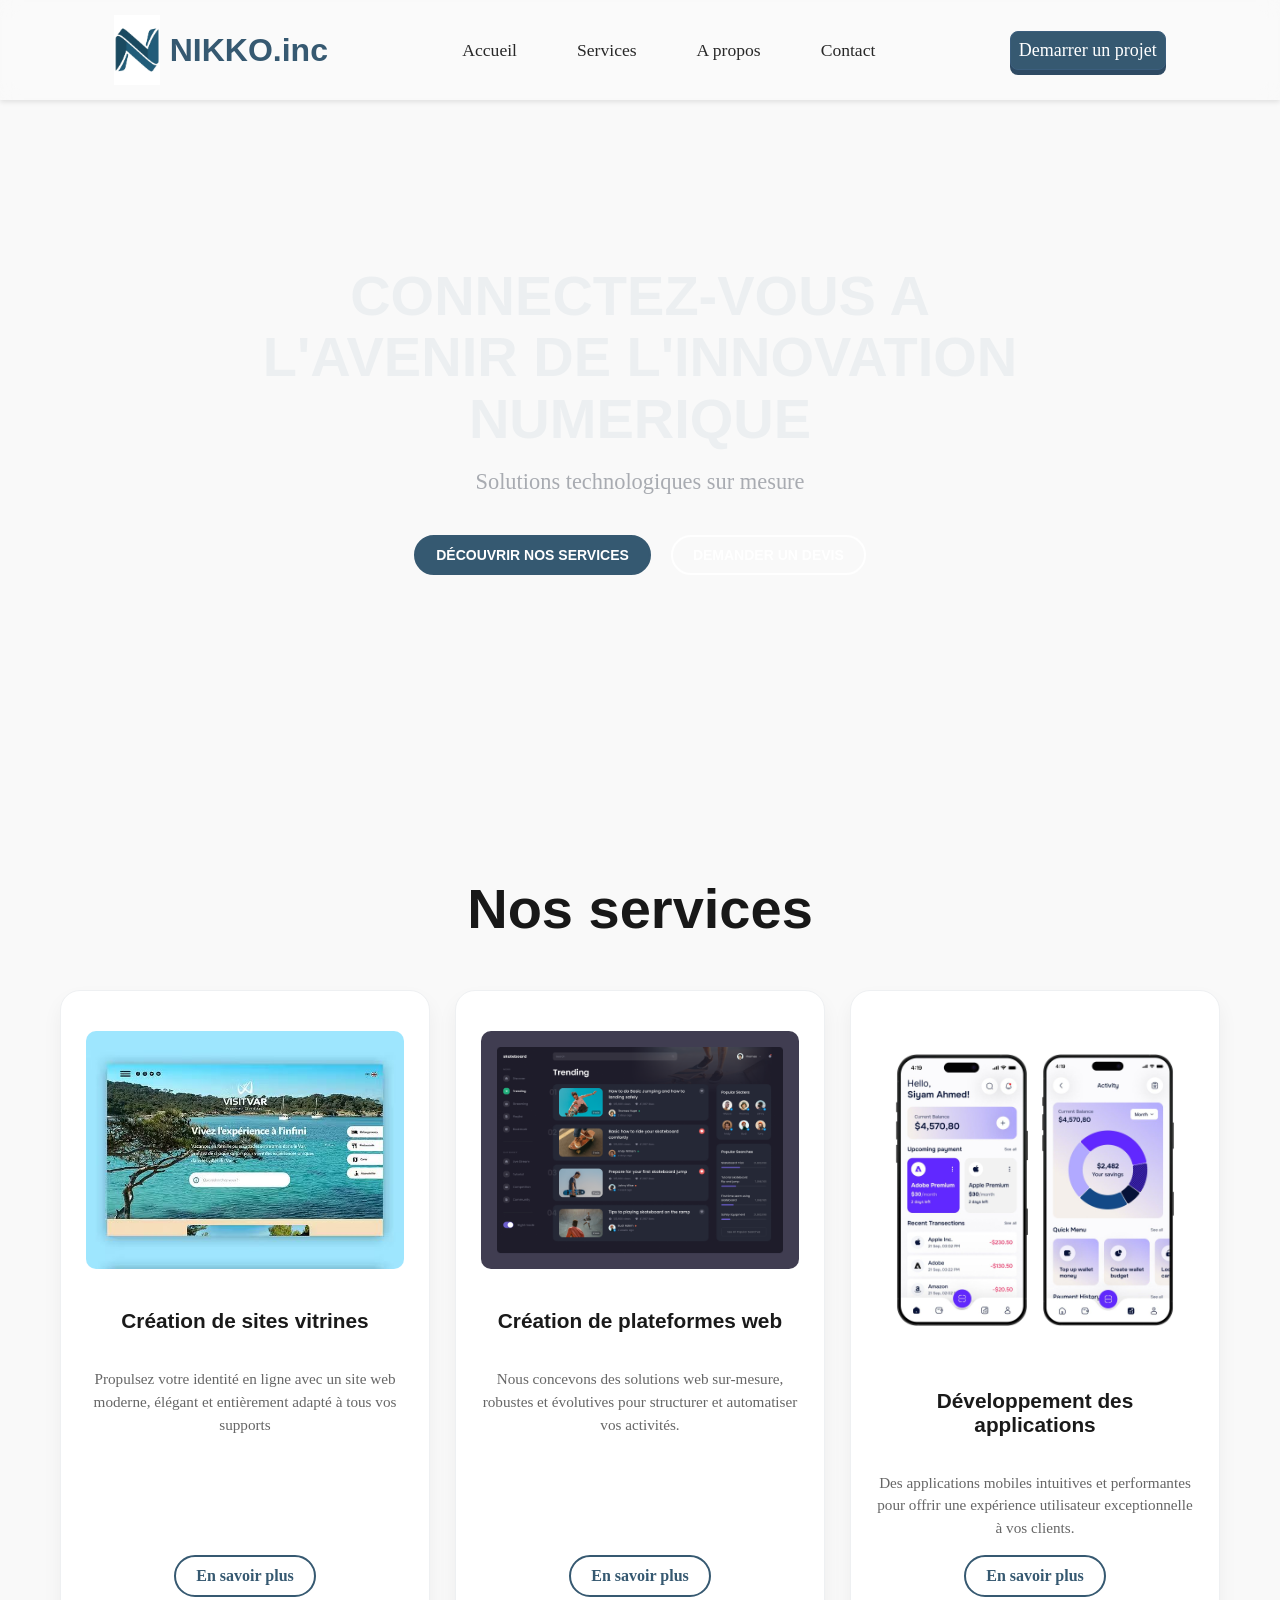
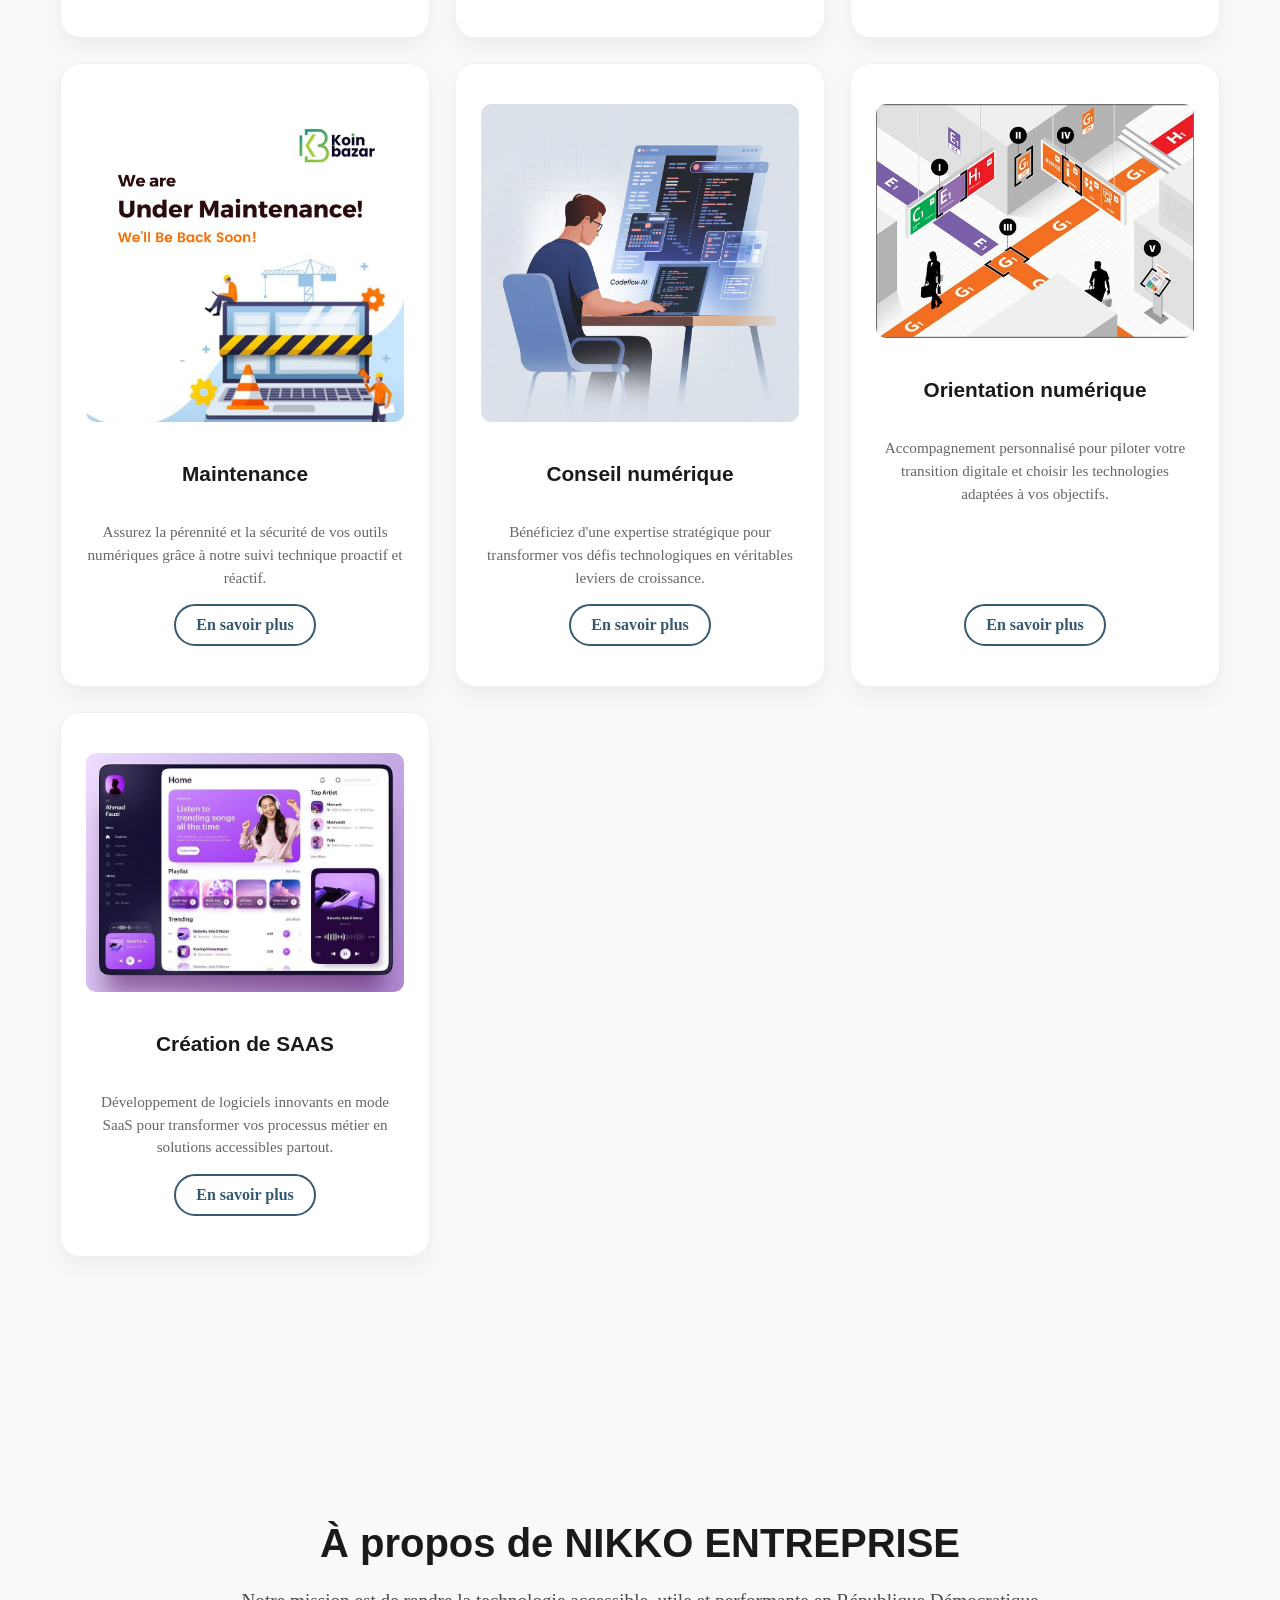
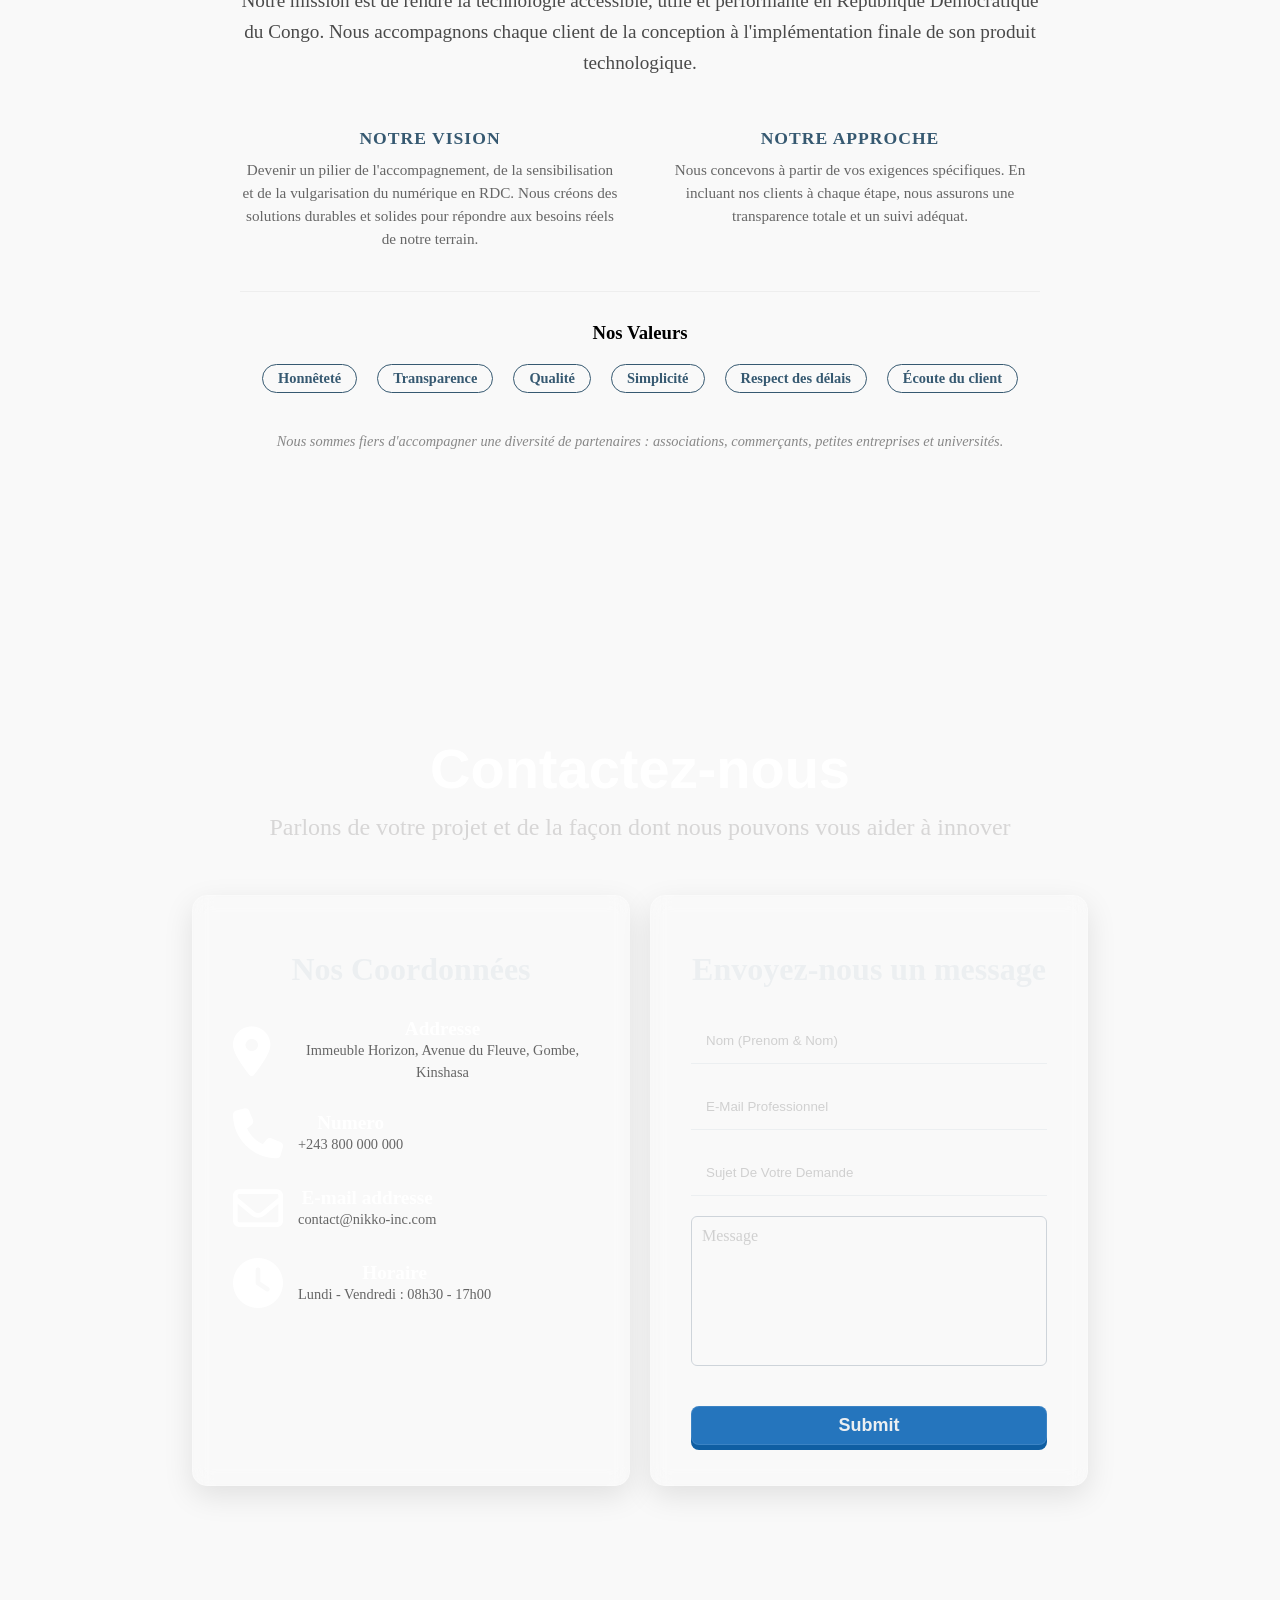
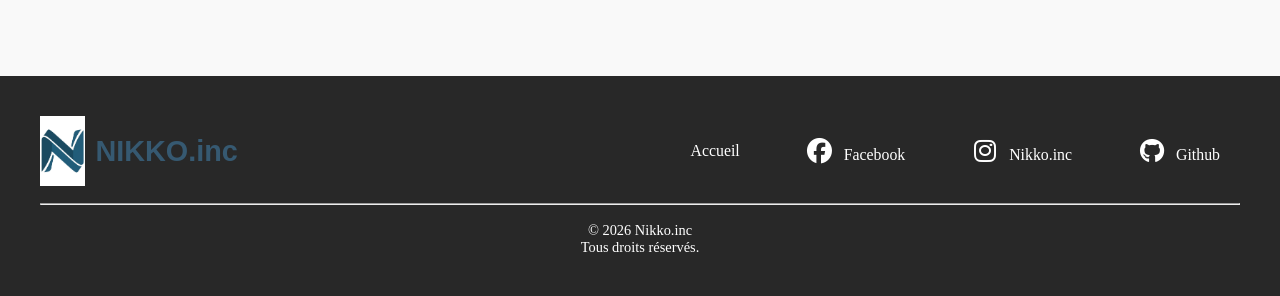
<file: index.html>
<!DOCTYPE html>
<html lang="fr">
<head>
    <meta charset="UTF-8">
    <meta name="viewport" content="width=device-width, initial-scale=1.0">
    <link rel="stylesheet" href="https://cdnjs.cloudflare.com/ajax/libs/font-awesome/6.5.0/css/all.min.css">
    <link rel="stylesheet" href="style.css">
    <title>Nikko.inc</title>
</head>
<body>
    <header>
        <div class="logo">
            <img src="images/nikko copy.png" alt="logo NIkko">
            <h2>NIKKO.inc</h2>
        </div>
        <nav class="navigation">
            <ul class="nav-list">
                <li><a href="#accueil">Accueil</a></li>
                <li><a href="#services">Services</a></li>
                <li><a href="#apropos">A propos</a></li>
                <li><a href="#contact">Contact</a></li>
            </ul>
        </nav>
        <a href="#projet" class="btn">Demarrer un projet</a>
    </header>

    <main>
        <section id="accueil" class="accueil">
            <div class="container">
                <h2> CONNECTEZ-VOUS A L'AVENIR DE L'INNOVATION NUMERIQUE </h2>
                <p>Solutions technologiques sur mesure </p>
                <div class="buttons">
                    <a href="#services" class="btn-primary">Découvrir nos services</a>
                    <a href="#contact" class="btn-secondary">Demander un devis</a>
                </div>
            </div>
        </section>

        <section id="services" class="services">
            <h2>Nos services</h2>
            <div class="grid-container">

                <div class="service">
                    <img src="images/vitrine2.jpg" alt="image">
                    <h3>Création de sites vitrines</h3>
                    <p>Propulsez votre identité en ligne avec un site web moderne, élégant et entièrement adapté à tous vos supports</p>
                    <a href="sitevitrine.html">En savoir plus</a>
                </div>

                <div class="service">
                    <img src="images/appli1.png" alt="image">
                    <h3>Création de plateformes web</h3>
                    <p>Nous concevons des solutions web sur-mesure, robustes et évolutives pour structurer et automatiser vos activités.</p>
                    <a href="plateforme.html">En savoir plus</a>
                </div>

                <div class="service">
                    <img src="images/mobile.jpg" alt="image">
                    <h3>Développement des applications</h3>
                    <p>Des applications mobiles intuitives et performantes pour offrir une expérience utilisateur exceptionnelle à vos clients.</p>
                    <a href="application.html">En savoir plus</a>
                </div>

                <div class="service">
                    <img src="images/maintenance1.jpg" alt="image">
                    <h3>Maintenance</h3>
                    <p>Assurez la pérennité et la sécurité de vos outils numériques grâce à notre suivi technique proactif et réactif.</p>
                    <a href="maitenance.html">En savoir plus</a>
                </div>

                <div class="service">
                    <img src="images/numerique.jpg" alt="image">
                    <h3>Conseil numérique</h3>
                    <p>Bénéficiez d'une expertise stratégique pour transformer vos défis technologiques en véritables leviers de croissance.</p>
                    <a href="conseil_num.html">En savoir plus</a>
                </div>

                <div class="service">
                    <img src="images/orientation.jpg" alt="image">
                    <h3>Orientation numérique</h3>
                    <p>Accompagnement personnalisé pour piloter votre transition digitale et choisir les technologies adaptées à vos objectifs.</p>
                    <a href="orientation.html">En savoir plus</a>
                </div>

                <div class="service">
                    <img src="images/saas.jpg" alt="image">
                    <h3>Création de SAAS</h3>
                    <p>Développement de logiciels innovants en mode SaaS pour transformer vos processus métier en solutions accessibles partout.</p>
                    <a href="saas.html">En savoir plus</a>
                </div>
            </div>
        </section>

        <section id="apropos" class="apropos">
            <div class="apropos-container">
                <h2>À propos de NIKKO ENTREPRISE</h2>
                <p class="intro">
                    Notre mission est de rendre la technologie accessible, utile et performante en République Démocratique du Congo. Nous accompagnons chaque client de la conception à l'implémentation finale de son produit technologique.
                </p>
                
                <div class="apropos-grid">
                    <div class="apropos-item">
                        <h3>Notre Vision</h3>
                        <p>Devenir un pilier de l'accompagnement, de la sensibilisation et de la vulgarisation du numérique en RDC. Nous créons des solutions durables et solides pour répondre aux besoins réels de notre terrain.</p>
                    </div>
                    <div class="apropos-item">
                        <h3>Notre Approche</h3>
                        <p>Nous concevons à partir de vos exigences spécifiques. En incluant nos clients à chaque étape, nous assurons une transparence totale et un suivi adéquat.</p>
                    </div>
                </div>

                <div class="valeurs-section">
                    <h3>Nos Valeurs</h3>
                    <ul class="valeurs-list">
                        <li>Honnêteté</li>
                        <li>Transparence </li>
                        <li>Qualité</li>
                        <li>Simplicité</li>
                        <li>Respect des délais</li>
                        <li>Écoute du client</li>
                    </ul>
                </div>
                
                <p class="cible">
                    <em>Nous sommes fiers d'accompagner une diversité de partenaires : associations, commerçants, petites entreprises et universités.</em>
                </p>
            </div>
        </section>

        <section class="contact" id="contact">
            <h2>Contactez-nous</h2>
            <p>Parlons de votre projet et de la façon dont nous pouvons vous aider à innover</p>
            <div class="contact-container">
                <div class="addresse">
                    <h3>Nos Coordonnées</h3>
                    <div class="address-flex"> 

                        <div class="flex">
                            <i class="fa-solid fa-location-dot"></i> 
                            <div>
                                <h4> Addresse</h4>
                                <p>Immeuble Horizon, Avenue du Fleuve, Gombe, Kinshasa</p>
                            </div>
                        </div>
                        <div class="flex">
                            <i class="fa-solid fa-phone"></i>
                            <div>
                                <h4> Numero</h4>
                                <p>+243 800 000 000</p>
                            </div>
                        </div>
                        <div class="flex">
                            <i class="fa-regular fa-envelope"></i>
                            <div>
                                <h4> E-mail addresse</h4>
                                <p>contact@nikko-inc.com</p>
                            </div>
                        </div>
                        <div class="flex">
                            <i class="fa-solid fa-clock"></i>
                            <div>
                                <h4> Horaire</h4>
                                <p>Lundi - Vendredi : 08h30 - 17h00</p>
                            </div>
                        </div>
                    </div>
                </div>
                <div class="form-container">
                    <h3>Envoyez-nous un message</h3>
                    <form action="https://api.web3forms.com/submit" method="POST">
                        <input type="hidden" name="access_key" value="123200fc-d526-494a-8a81-b0dbbecd3354">
                        <!-- Redirection après envoi (Optionnel) -->
                        <input type="hidden" name="redirect" value="https://gabykit.github.io/Nikko/pages/confirm.html">

                        <!-- Champ Honeypot : Masqué aux humains via CSS -->
                        <input type="checkbox" name="botcheck" class="hidden" style="display: none;">

                        <input type="text" name="name" placeholder="Nom (Prenom & Nom)" required>
                        <input type="email" name="email" placeholder="E-mail professionnel" required>
                        <input type="text" name="sujet" placeholder="Sujet de votre demande " required>
                        <textarea name="message" id="message" placeholder="message"></textarea>
                        <button type="submit">Submit</button>
                    </form>
                </div>
            </div>

        </section>

        <section id="projet" class="projet">

        </section>
    </main>

    <footer>
        <div class="footer-container">
            <div class="logo">
                <img src="images/nikko copy.png" alt="logo NIkko">
                <h2>NIKKO.inc</h2>
            </div>
            <nav class="navigation-footer">
                <ul class="navfoot">
                    <li><a href="#accueil">Accueil</a></li>
                    <li><a href="#"><i class="fa-brands fa-facebook"></i> Facebook</a></li>
                    <li><a href="#"><i class="fa-brands fa-instagram"></i> Nikko.inc</a></li>
                    <li><a href="#"><i class="fa-brands fa-github"></i> Github</a></li>
                </ul>
            </nav>
        </div>
        <br>
        <hr>
        <br>
        <p>&copy; 2026 Nikko.inc <br> Tous droits réservés.</p>
    </footer>
</body>
</html>
</file>
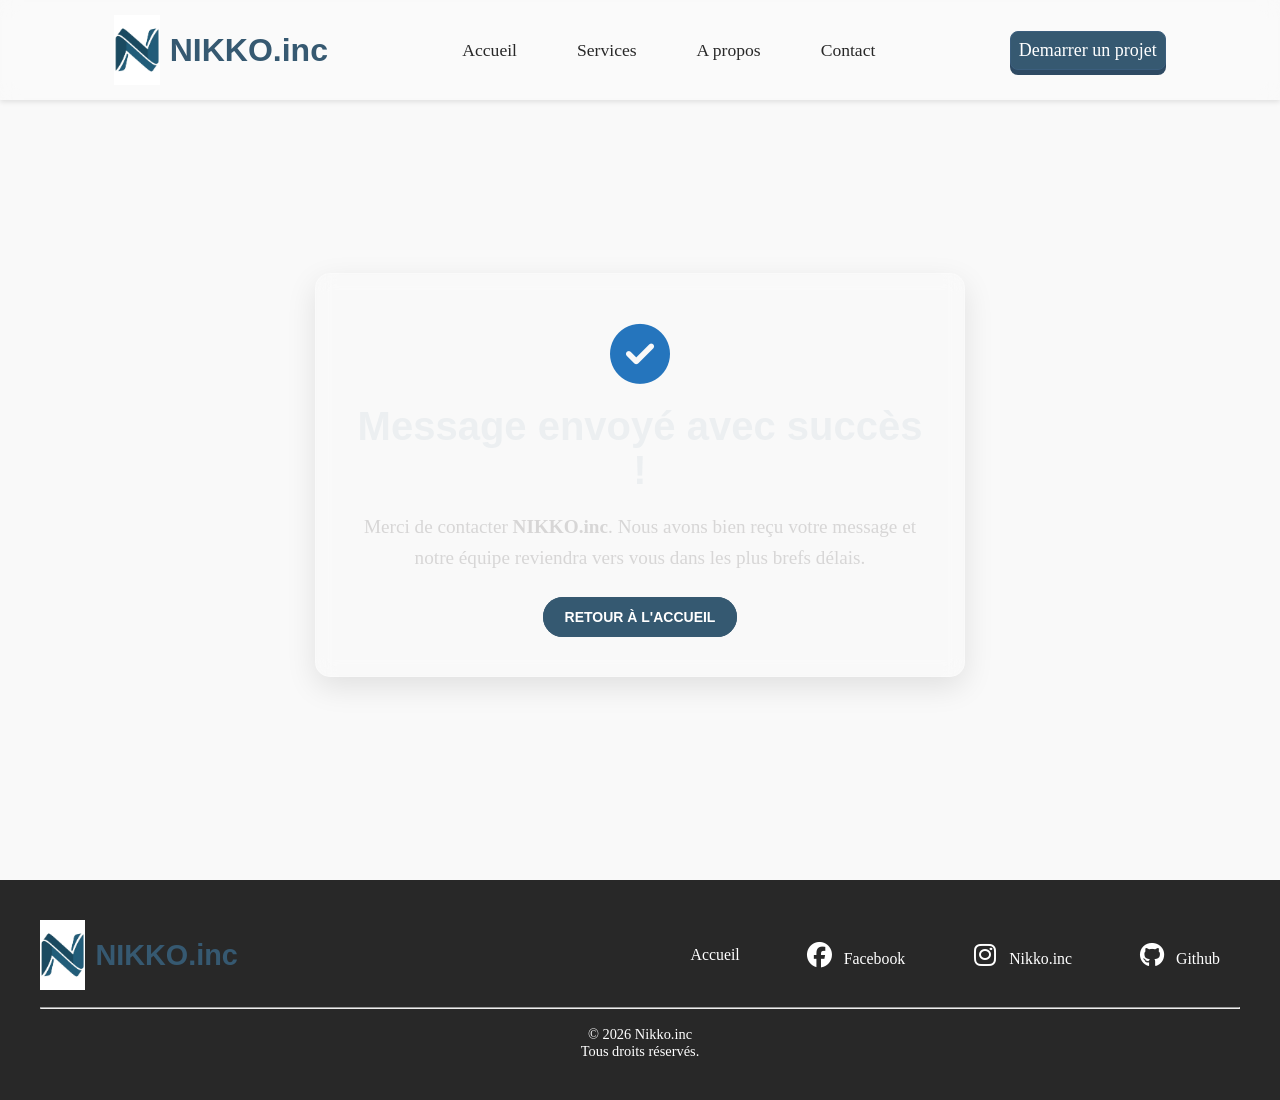
<file: pages/confirm.html>
<!DOCTYPE html>
<html lang="fr">
<head>
    <meta charset="UTF-8">
    <meta name="viewport" content="width=device-width, initial-scale=1.0">
    <link rel="stylesheet" href="https://cdnjs.cloudflare.com/ajax/libs/font-awesome/6.5.0/css/all.min.css">
    <link rel="stylesheet" href="confirm.css">
    <title>Message Envoyé - NIKKO.inc</title>
</head>
<body class="page-confirmation">
    <header>
        <div class="logo">
            <img src="../images/nikko copy.png" alt="logo Nikko">
            <h2>NIKKO.inc</h2>
        </div>
        <nav class="navigation">
            <ul class="nav-list">
                <li><a href="../index.html#accueil">Accueil</a></li>
                <li><a href="../index.html#services">Services</a></li>
                <li><a href="../index.html#apropos">A propos</a></li>
                <li><a href="../index.html#contact">Contact</a></li>
            </ul>
        </nav>
        <a href="../index.html#projet" class="btn">Demarrer un projet</a>
    </header>

    <main>
        <section class="confirmation-section">
            <div class="confirmation-box">
                <i class="fa-solid fa-circle-check"></i>
                <h2>Message envoyé avec succès !</h2>
                <p>
                    Merci de contacter <strong>NIKKO.inc</strong>. Nous avons bien reçu votre message et notre équipe reviendra vers vous dans les plus brefs délais.
                </p>
                <div class="buttons">
                    <a href="../index.html" class="btn-primary">Retour à l'accueil</a>
                </div>
            </div>
        </section>
    </main>

    <footer>
        <div class="footer-container">
            <div class="logo">
                <img src="../images/nikko copy.png" alt="logo Nikko">
                <h2>NIKKO.inc</h2>
            </div>
            <nav class="navigation-footer">
                <ul class="navfoot">
                    <li><a href="index.html#accueil">Accueil</a></li>
                    <li><a href="#"><i class="fa-brands fa-facebook"></i> Facebook</a></li>
                    <li><a href="#"><i class="fa-brands fa-instagram"></i> Nikko.inc</a></li>
                    <li><a href="#"><i class="fa-brands fa-github"></i> Github</a></li>
                </ul>
            </nav>
        </div>
        <br>
        <hr>
        <br>
        <p>&copy; 2026 Nikko.inc <br> Tous droits réservés.</p>
    </footer>
</body>
</html>
</file>
<file: style.css>
*{
    padding: 0;
    margin: 0;
    box-sizing: border-box;
}
body{
    min-height: 100vh;
    background-color: #f9f9f9; 
    font-family: 'Times New Roman', Times, serif;
    padding-top: 150px;
}

/*--------   Style du Header-content   ----------*/
/* HEADER */
header {
    position: fixed;
    top: 0;
    left: 0;
    width: 100%;
    z-index: 1000;
    
    background-color: rgba(255, 255, 255, 0.15);
    backdrop-filter: blur(10px);
    box-shadow: 0 2px 5px rgba(0, 0, 0, 0.1); 
    padding: 15px 0;
    display: flex;
    align-items: center;
    justify-content: space-evenly;
}
/* div logo */
.logo{
    display: flex;
    align-items: center;
    justify-content: center;
    gap: 10px;
}
.logo img{
    height: 70px;
    vertical-align: middle;
}
.logo h2{
    color: #365971;
    font-size: 2em;
    font-weight: bold;
    font-family: 'Montserrat', sans-serif;
}
/* navigations liens */
.navigation .nav-list{
    display: flex;
    justify-content: center;
    align-items: center;
    gap: 20px;
    list-style: none;
}
.nav-list li{
    border: none;
    transition: all 0.5s ease;
    box-sizing: border-box;
}
.nav-list li:hover{
    border-bottom: 5px solid #3a97a37f;
    padding: 10px 0;
}
.nav-list li a{
    color: #282828;
    text-decoration: none;
    display: block;
    padding: 15px 20px;
    transition: all 0.3s ease;
    font-size: 1.1em;
    box-sizing: border-box;
}
.nav-list li a:hover{
    background-color: #3a97a37f;
    color: #181818;
    text-decoration: none;
    border-radius:10px ;
}
.btn{
    text-decoration: none;
    font-size: 18px;
    background-color:#365971;
    border: 1px solid rgb(59, 94, 125);
    color:#fff;
    cursor: pointer;
    transition: 0.5s;
    padding: 8px;
    border-radius: 8px;
    box-shadow: 0 5px 0 rgb(46, 74, 99);;
}
.btn:hover{
    border: 1px solid rgb(59, 94, 125);
    transform: translateY(5px);
    box-shadow: none;
    background-color: #365971;
}

/*--------   Style du Main-content   ----------*/
/* MAIN */

/*--------   Style de la section Accueil   ----------*/
/* accueil */
.accueil {
    background: linear-gradient(rgba(0, 0, 0, 0.5)),url(images/bgd.jpg) ; 
    background-repeat: no-repeat;
    background-position: center;
    background-size: cover;

    padding: 80px 20px;
    display: flex;
    justify-content: center;
    align-items: center;
    min-height: 60vh;
    text-align: center;

    margin-bottom: 10%;

}

.container {
    max-width: 800px;
}

.accueil h2 {
    color: #ECEFF1;
    font-size: 3.5em;
    font-weight: 800;
    line-height: 1.1;
    margin-bottom: 20px;
    font-family: 'Montserrat', sans-serif;
}

.accueil p {
    color: #a8abb1;
    font-size: 1.4em;
    font-weight: 400;
    margin-bottom: 40px;
}
.buttons {
    display: flex;
    gap: 20px;
    justify-content: center;
}

/* Boutons  */
.btn-primary{
    text-decoration: none; 
    font-size: 14px;
    background-color: #355971;
    color: #fff;
    cursor: pointer;
    transition: all 0.3s ease;
    padding: 10px 20px;
    border-radius: 25px;
    font-weight: 600; 
    border: 2px solid #365971;
    text-transform:uppercase; 
    font-family: 'Montserrat', sans-serif;
}
.btn-primary:hover{
    background-color: transparent;
    border: 2px solid #fff;
    color: #fff;
    transform: translateY(-2px);
}

.btn-secondary {
    text-decoration: none;
    font-size: 14px;
    background-color: transparent;
    border: 2px solid #fff;
    color: #fff;
    cursor: pointer;
    transition: all 0.3s ease;
    padding: 10px 20px;
    border-radius: 25px;
    font-weight: 600;
    text-transform: uppercase;
    font-family: 'Montserrat', sans-serif;
}

.btn-secondary:hover {
    background-color: #365971;
    color: #fff;
    border: 2px solid #365971;
    transform: translateY(-2px);
}

/*--------   Style de la section Services   ----------*/
/* services */
.services {
    margin-bottom: 5%;
    background-color: #f9f9f9; 
    padding: 60px 0;
    text-align: center;
}
.services h2{
    color: #181818;
    font-size: 3.5em;
    font-weight: 800;
    line-height: 1.1;
    margin-bottom: 20px;
    font-family: 'Montserrat', sans-serif;
    margin-bottom: 50px;
}
.grid-container{
    display: grid;
    grid-template-columns: repeat(3, 1fr);
    gap: 25px;
    max-width: 1200px;
    margin: 0 auto;
    padding: 0 20px 40px 20px;
}
/* Style des cards service */
.service{
    background-color: #ffffff; 
    padding: 40px 25px;
    border: 1px solid #eef0f2; 
    border-radius: 20px; 
    box-shadow: 0 10px 20px rgba(0, 0, 0, 0.05); 
    transition: all 0.3s ease;


    display: flex;
    flex-direction: column;
    align-items: center;
    min-height: 250px; 
}
.service:hover{
    transform: translateY(-10px);
    background-color: rgba(255, 255, 255, 0.25);
    box-shadow: 0 12px 30px rgba(0, 0, 0, 0.3);
    border: 1px solid blue;
}


/* Style des images dans les cartes */
.service img {
    width: 100%;
    height: auto;  
    margin: 0 auto 20px auto;   
    object-fit: contain; 
    margin-bottom: 20px;
    display: block;
    border-radius: 10px;
}

/* Titres des services */
.service h3 {
    color: #1a1a1a;
    font-size: 1.3em;
    margin: 20px 0;
    font-family: 'Montserrat', sans-serif;
}

.service p {
    color: #666; 
    font-size: 0.95em;
    line-height: 1.5;
    margin: 15px 0;
    flex-grow: 1; 
}

/* Lien "En savoir plus" */
.service a {
    color: #365971;
    text-decoration: none;
    font-weight: 600;
    margin-top: auto;
    padding: 10px 20px;
    border: 2px solid #365971;
    border-radius: 25px;
    transition: 0.3s;
}

.service a:hover {
    background-color: #365971;
    color: #fff;
}

/*--------   Style de la section A propos   ----------*/
/*   A propos*/
.apropos {
    padding: 100px 20px;
    text-align: center;
    margin-bottom: 10%;
}

.apropos-container {
    max-width: 800px; 
    margin: 0 auto;
}

.apropos h2 {
    font-size: 2.5em;
    color: #1a1a1a;
    margin-bottom: 20px;
    font-weight: 800;
    font-family: 'Montserrat', sans-serif;
}

.intro {
    font-size: 1.2em;
    color: #4a4a4a;
    margin-bottom: 50px;
    line-height: 1.6;
}

.apropos-grid {
    display: grid;
    grid-template-columns: repeat(2, 1fr); 
    gap: 40px;
    margin-top: 30px;
}

.apropos-item h3 {
    font-size: 1.1em;
    color: #365971; 
    margin-bottom: 10px;
    text-transform: uppercase;
    letter-spacing: 1px;
}

.apropos-item p {
    color: #666;
    line-height: 1.5;
    font-size: 0.95em;
}

/* Style pour la liste des valeurs */
.valeurs-section {
    margin-top: 40px;
    padding-top: 30px;
    border-top: 1px solid #eee;
}

.valeurs-list {
    list-style: none;
    display: flex;
    justify-content: center;
    gap: 20px;
    flex-wrap: wrap;
    margin-top: 20px;
}

.valeurs-list li {
    font-size: 0.9em;
    color: #365971;
    font-weight: 600;
    padding: 5px 15px;
    border: 1px solid #365971;
    border-radius: 20px;
}
/* Style pour la note sur les clients */
.cible {
    margin-top: 40px;
    font-size: 0.9em;
    color: #888;
    font-style: italic;
}

/*--------   Style de la section Contact   ----------*/
/* Contact */
.contact{
    background: linear-gradient(rgba(0, 0, 0, 0.5)),url(images/bgd1.jpg) ; 
    background-repeat: no-repeat;
    background-position: center;
    background-size: cover;

    margin-bottom: 5%;
    background-color: #f9f9f9; 
    padding: 60px 0;
    text-align: center;
}
.contact h2{
    color: #fff;
    font-size: 3.5em;
    font-weight: 800;
    line-height: 1.1;
    margin-bottom: 20px;
    font-family: 'Montserrat', sans-serif;
    margin-bottom: 10px;
}
.contact p {
    color: #d7d6d6;
    line-height: 1.5;
    font-size: 1.5em;
    margin-bottom: 20px;
}
.contact-container{
    width: 70%;
    margin: 50px auto;

    display: flex;
    align-items: stretch;
    justify-content: center;
    gap: 20px;
}
/* Style appliquer à la fois à l'adresse et au formulaire */
.addresse, .form-container {
    flex: 1;
    background: transparent;
    border: 1px solid rgba(255, 255, 255, 0.3);
    backdrop-filter: blur(10px);
    padding: 30px;
    padding: 40px; 
    border-radius: 15px;
    box-shadow: 0 10px 30px rgba(0,0,0,0.1);
    display: flex;
    flex-direction: column;
}

/* la premiere sous div */
.addresse{

}
.addresse h3{
    color: #ECEFF1;
    text-align: center;
    font-size: 2em;
    margin-top:15px ;
    margin-bottom: 30px;
    
}
.address-flex {
    display: flex;
    flex-direction: column;
    gap: 25px;
    width: 100%;
}

.address-flex .flex {
    display: flex;
    align-items: center;
    gap: 25px;
}

/* Style des icônes */
.address-flex .flex i {
    font-size: 50px;
    color: #fff;
    width: 40px; 
    text-align: center;
}

/* Style des textes */
.address-flex h4 {
    font-size: 1.2em;
    color: #fff;
    margin: 0;
}

.address-flex p {
    font-size: 0.9em;
    color: #666;
    margin: 0;
}

/* la deuxieme sous div */
.form-container{

}
.form-container h3{
    color: #ECEFF1;
    text-align: center;
    font-size: 2em;
    margin-top:15px ;
    margin-bottom: 30px;
    
}
/* le formulaire */
.form-container form{
    display: flex;
    flex-direction: column;
    gap: 20px;
    width: 100%;
    box-sizing: border-box;
}
form input{
    color: #ECEFF1;
    background-color: transparent;
    padding: 15px;
    outline: none;
    border: none;
    border-bottom: 1px solid #ECEFF1 ;
}
form textarea {
    width: 100%;
    height: 150px;
    color: #fff;
    background: transparent;
    border: 1px solid #ced4da;
    border-radius: 6px;
    padding: 10px;
    resize: none;
    font-family: inherit;
    font-size: 1rem;
    margin-bottom: 10px;
}
form textarea:focus {
    outline: none;
    border-color: #1877f2;
}
form input::placeholder, form textarea::placeholder{
    text-transform: capitalize;
    color: #d0d0d0;
}

form button{
    margin-top: 10px;
    font-size: 18px;
    background-color:#2575BD;
    border:1px solid rgba(255, 255, 255, 0.1);
    color:#ECEFF1;
    font-weight: bold;
    cursor: pointer;
    transition: 0.5s;
    padding: 8px;
    border-radius: 8px;
    text-decoration: none;
    box-shadow: 0 5px 0 #0f5ea2;
}
form button:hover{
    border: 1px solid rgba(0, 10, 125, 0.5);
    transform: translateY(5px);
    box-shadow: none;
    background-color: #0f5ea2;
}

/*--------   Style de la section Projet   ----------*/
/* Projet */
.projet{

}


/* --- FOOTER --- */
footer{
    background-color: #282828;
    backdrop-filter: blur(10px);
    padding: 40px;

    color: #fff;
    text-align: center;
    font-size: 0.9em;
    margin-top: 80px;
}
.footer-container{
    display: flex;
    align-items: center;
    justify-content: space-between;
}
/* div logo */
.footer-container .logo{
    display: flex;
    align-items: center;
    justify-content: center;
    gap: 10px;
}
.footer-container .logo img{
    height: 70px;
    vertical-align: middle;
}
.footer-container .logo h2{
    color: #365971;
    font-size: 2em;
    font-weight: bold;
    font-family: 'Montserrat', sans-serif;
}
/* navigations liens */
.navigation-footer .navfoot{
    display: flex;
    justify-content: center;
    align-items: center;
    gap: 20px;
    list-style: none;
}
.navigation-footer .navfoot li a i {
    font-size: 25px;
    color: #fff;
    width: 40px; 
    text-align: center;
}

.navigation-footer .navfoot li a{
    color: #fff;
    text-decoration: none;
    display: block;
    padding: 15px 20px;
    transition: all 0.3s ease;
    font-size: 1.1em;
    box-sizing: border-box;
}
.navigation-footer .navfoot li a:hover{
    color: #28a9babe;
}
</file>
<file: pages/confirm.css>
*{
    padding: 0;
    margin: 0;
    box-sizing: border-box;
}
body{
    min-height: 100vh;
    background-color: #f9f9f9; 
    font-family: 'Times New Roman', Times, serif;
    padding-top: 150px;
}

/*--------   Style du Header-content   ----------*/
/* HEADER */
header {
    position: fixed;
    top: 0;
    left: 0;
    width: 100%;
    z-index: 1000;
    
    background-color: rgba(255, 255, 255, 0.15);
    backdrop-filter: blur(10px);
    box-shadow: 0 2px 5px rgba(0, 0, 0, 0.1); 
    padding: 15px 0;
    display: flex;
    align-items: center;
    justify-content: space-evenly;
}
/* div logo */
.logo{
    display: flex;
    align-items: center;
    justify-content: center;
    gap: 10px;
}
.logo img{
    height: 70px;
    vertical-align: middle;
}
.logo h2{
    color: #365971;
    font-size: 2em;
    font-weight: bold;
    font-family: 'Montserrat', sans-serif;
}
/* navigations liens */
.navigation .nav-list{
    display: flex;
    justify-content: center;
    align-items: center;
    gap: 20px;
    list-style: none;
}
.nav-list li{
    border: none;
    transition: all 0.5s ease;
    box-sizing: border-box;
}
.nav-list li:hover{
    border-bottom: 5px solid #3a97a37f;
    padding: 10px 0;
}
.nav-list li a{
    color: #282828;
    text-decoration: none;
    display: block;
    padding: 15px 20px;
    transition: all 0.3s ease;
    font-size: 1.1em;
    box-sizing: border-box;
}
.nav-list li a:hover{
    background-color: #3a97a37f;
    color: #181818;
    text-decoration: none;
    border-radius:10px ;
}
.btn{
    text-decoration: none;
    font-size: 18px;
    background-color:#365971;
    border: 1px solid rgb(59, 94, 125);
    color:#fff;
    cursor: pointer;
    transition: 0.5s;
    padding: 8px;
    border-radius: 8px;
    box-shadow: 0 5px 0 rgb(46, 74, 99);;
}
.btn:hover{
    border: 1px solid rgb(59, 94, 125);
    transform: translateY(5px);
    box-shadow: none;
    background-color: #365971;
}
/*--------  Style de la page de confirmation (merci.html)  ----------*/
.confirmation-section {
    background: linear-gradient(rgba(0, 0, 0, 0.5)), url(../images/bgd1.jpg);
    background-repeat: no-repeat;
    background-position: center;
    background-size: cover;

    min-height: calc(100vh - 250px);
    display: flex;
    justify-content: center;
    align-items: center;
    padding: 60px 20px;
    text-align: center;
}

.confirmation-box {
    width: 60%;
    max-width: 650px;
    background: transparent;
    border: 1px solid rgba(255, 255, 255, 0.3);
    backdrop-filter: blur(10px);
    padding: 50px 30px;
    border-radius: 15px;
    box-shadow: 0 10px 30px rgba(0, 0, 0, 0.1);
    display: flex;
    flex-direction: column;
    align-items: center;
}

.confirmation-box i {
    font-size: 60px;
    color: #2575BD;
    margin-bottom: 20px;
}

.confirmation-box h2 {
    color: #ECEFF1;
    font-size: 2.5em;
    font-weight: 800;
    line-height: 1.1;
    margin-bottom: 20px;
    font-family: 'Montserrat', sans-serif;
}

.confirmation-box p {
    color: #d7d6d6;
    line-height: 1.6;
    font-size: 1.2em;
    margin-bottom: 35px;
}
/* Bouton  */
.btn-primary{
    text-decoration: none; 
    font-size: 14px;
    background-color: #355971;
    color: #fff;
    cursor: pointer;
    transition: all 0.3s ease;
    padding: 10px 20px;
    border-radius: 25px;
    font-weight: 600; 
    border: 2px solid #365971;
    text-transform:uppercase; 
    font-family: 'Montserrat', sans-serif;
}


/* --- FOOTER --- */
footer{
    background-color: #282828;
    backdrop-filter: blur(10px);
    padding: 40px;

    color: #fff;
    text-align: center;
    font-size: 0.9em;
    margin-top: 80px;
}
.footer-container{
    display: flex;
    align-items: center;
    justify-content: space-between;
}
/* div logo */
.footer-container .logo{
    display: flex;
    align-items: center;
    justify-content: center;
    gap: 10px;
}
.footer-container .logo img{
    height: 70px;
    vertical-align: middle;
}
.footer-container .logo h2{
    color: #365971;
    font-size: 2em;
    font-weight: bold;
    font-family: 'Montserrat', sans-serif;
}
/* navigations liens */
.navigation-footer .navfoot{
    display: flex;
    justify-content: center;
    align-items: center;
    gap: 20px;
    list-style: none;
}
.navigation-footer .navfoot li a i {
    font-size: 25px;
    color: #fff;
    width: 40px; 
    text-align: center;
}

.navigation-footer .navfoot li a{
    color: #fff;
    text-decoration: none;
    display: block;
    padding: 15px 20px;
    transition: all 0.3s ease;
    font-size: 1.1em;
    box-sizing: border-box;
}
.navigation-footer .navfoot li a:hover{
    color: #28a9babe;
}

/* Responsivité pour écran mobile */
@media screen and (max-width: 768px) {
    .confirmation-box {
        width: 90%;
        padding: 30px 20px;
    }
    
    .confirmation-box h2 {
        font-size: 1.8em;
    }
}
</file>
